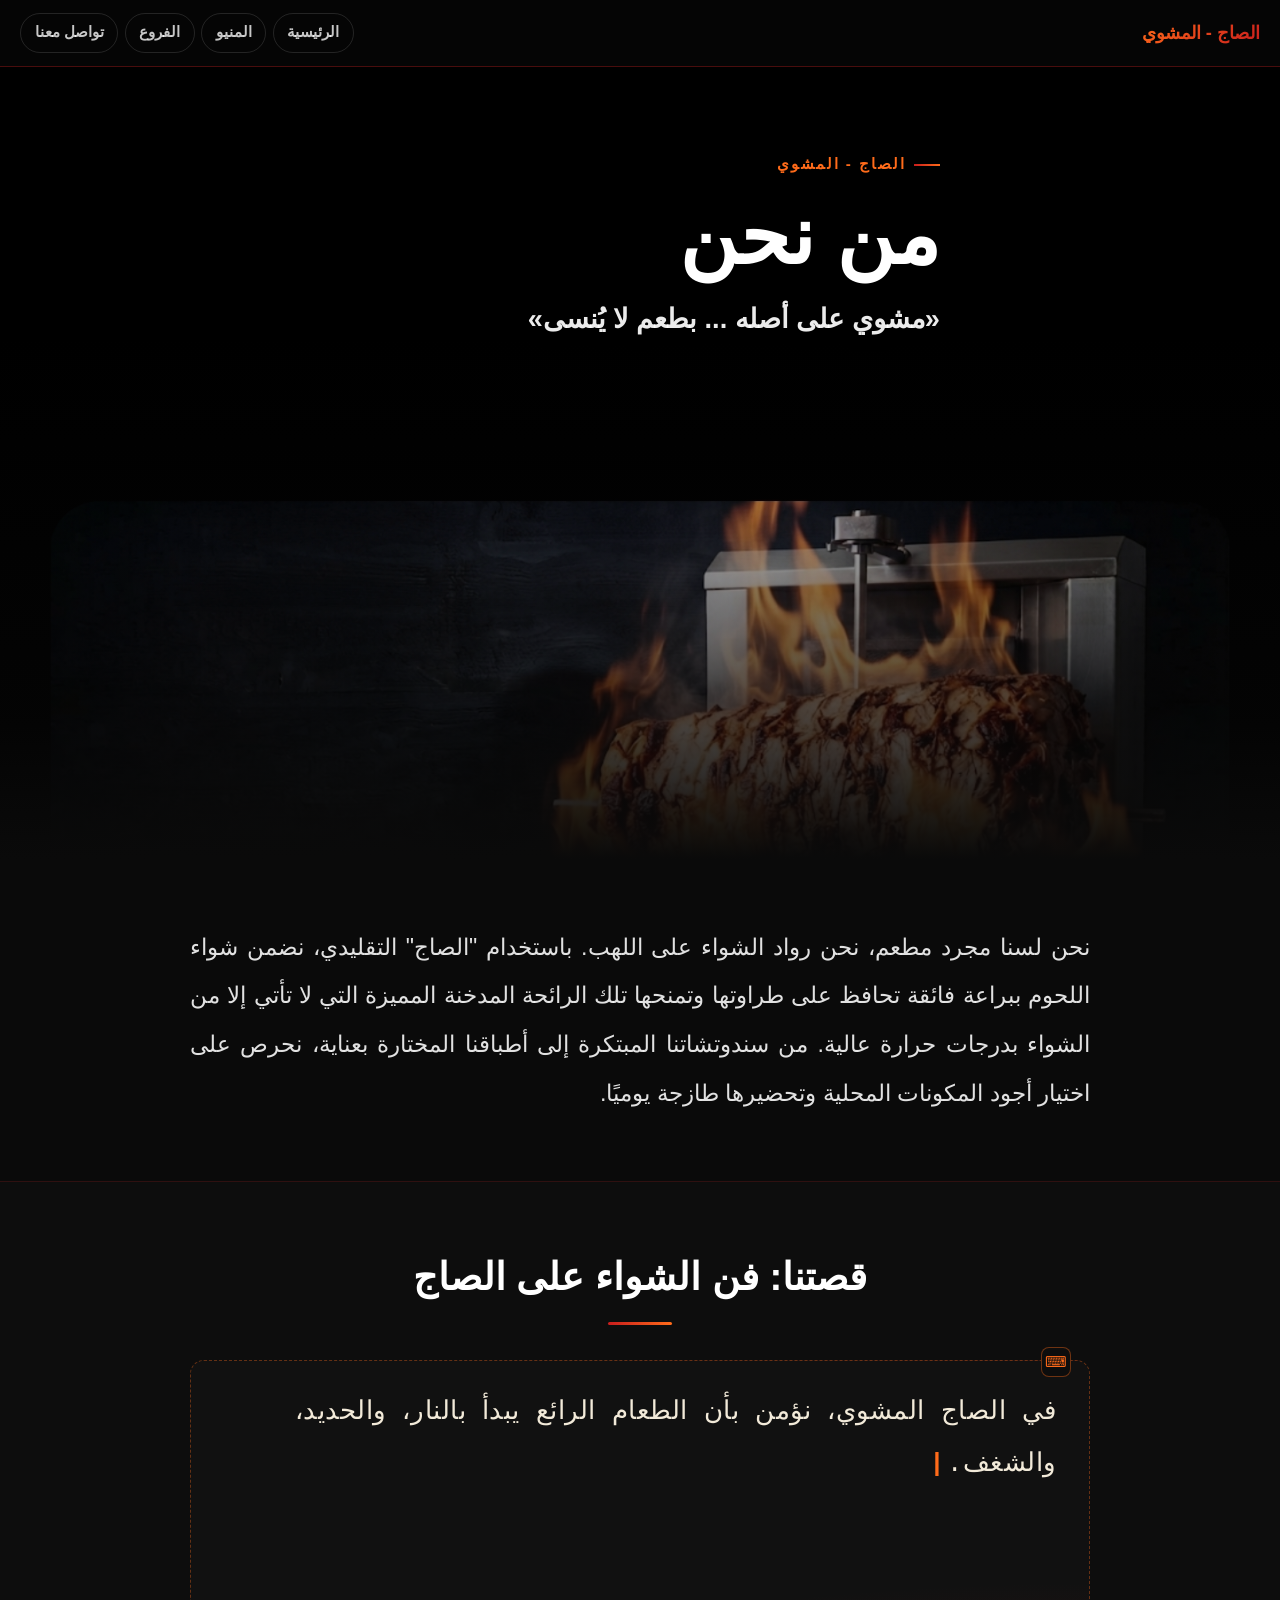
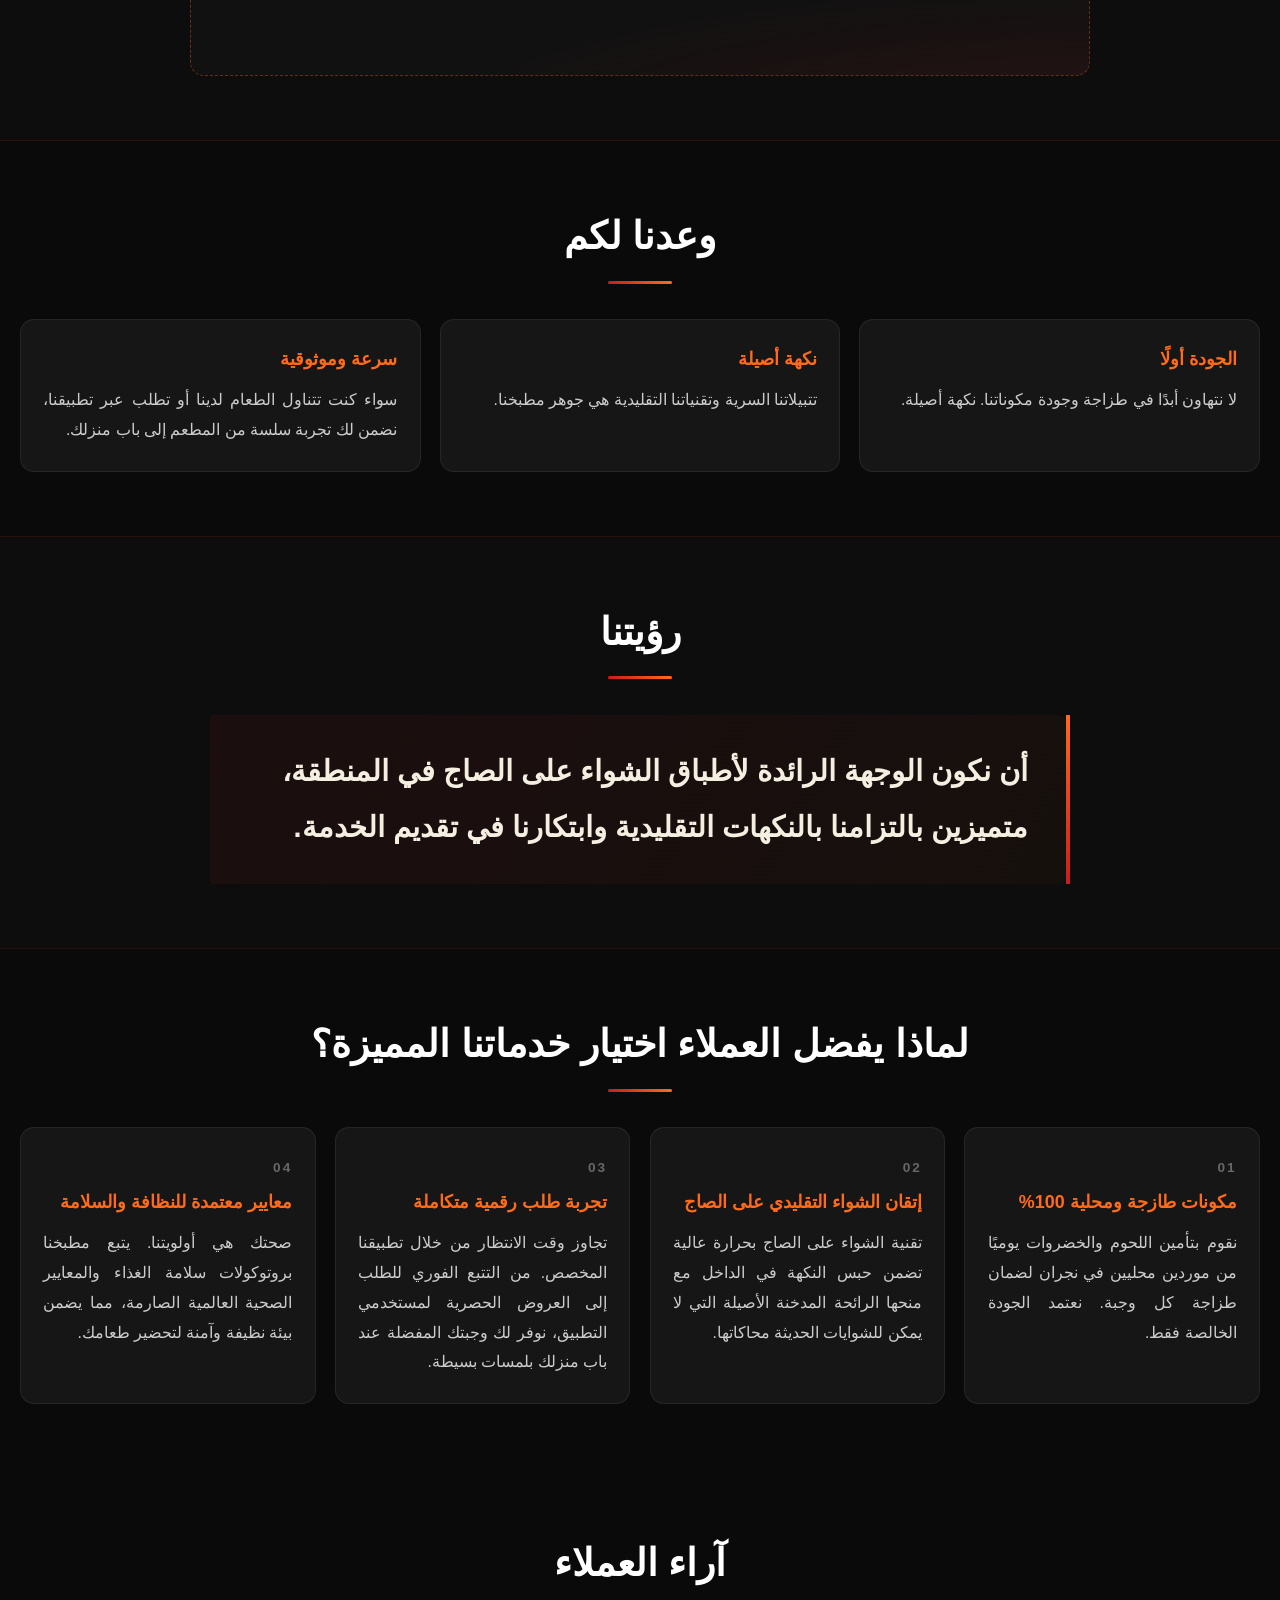
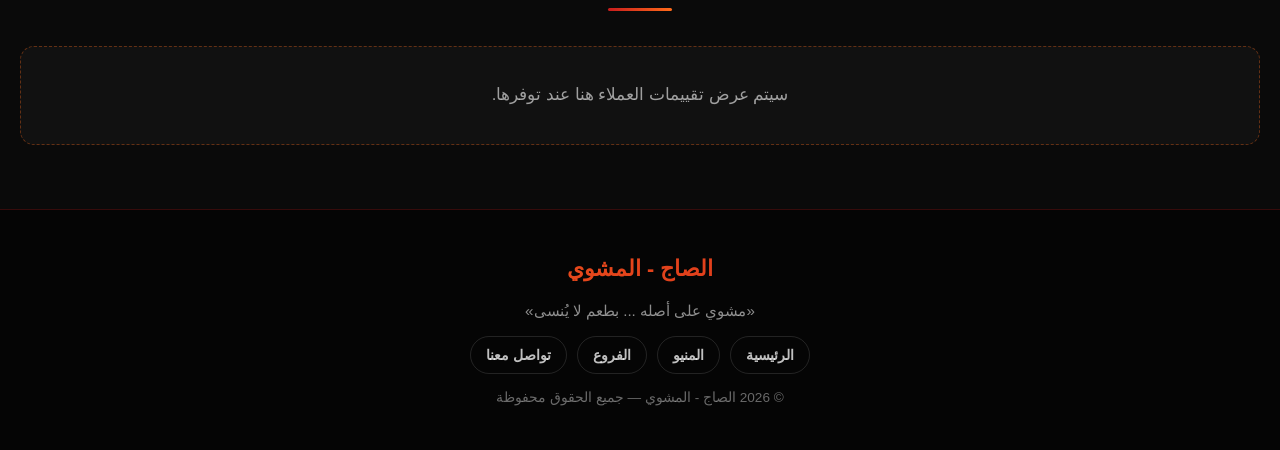
<file: about.html>
<!DOCTYPE html>
<html lang="ar" dir="rtl">
<head>
    <meta charset="UTF-8">
    <meta name="viewport" content="width=device-width, initial-scale=1.0">
    <title>من نحن | الصاج - المشوي</title>
    <meta name="description" content="قصة الصاج - المشوي: فن الشواء على الصاج في نجران">
    <link rel="stylesheet" href="css/style.css">
    <link rel="stylesheet" href="css/about.css">
</head>
<body class="about-page">

    <!-- ===== هيدر مبسط ===== -->
    <header class="about-topbar">
        <div class="container about-topbar-inner">
            <a class="about-brand" href="index.html#hero">الصاج - المشوي</a>
            <nav class="about-nav" aria-label="تنقل الصفحة">
                <a href="index.html#hero">الرئيسية</a>
                <a href="index.html#menu">المنيو</a>
                <a href="index.html#branches">الفروع</a>
                <a href="index.html#contact">تواصل معنا</a>
            </nav>
        </div>
    </header>

    <!-- ===== القسم الرئيسي: صورة السيخ والنار ===== -->
    <section class="about-hero" aria-label="من نحن">
        <div class="about-hero-scrim"></div>
        <div class="container about-hero-content">
            <p class="about-kicker">الصاج - المشوي</p>
            <h1 class="about-title">من نحن</h1>
            <p class="about-tagline">«مشوي على أصله ... بطعم لا يُنسى»</p>
        </div>
    </section>

    <!-- ===== المقدمة ===== -->
    <section class="about-section" id="intro">
        <div class="container">
            <p class="about-lede">نحن لسنا مجرد مطعم، نحن رواد الشواء على اللهب. باستخدام "الصاج" التقليدي، نضمن شواء اللحوم ببراعة فائقة تحافظ على طراوتها وتمنحها تلك الرائحة المدخنة المميزة التي لا تأتي إلا من الشواء بدرجات حرارة عالية. من سندوتشاتنا المبتكرة إلى أطباقنا المختارة بعناية، نحرص على اختيار أجود المكونات المحلية وتحضيرها طازجة يوميًا.</p>
        </div>
    </section>

    <!-- ===== القصة بتأثير آلة الكتابة ===== -->
    <section class="about-section about-story" id="story">
        <div class="container">
            <h2 class="about-section-title">قصتنا: فن الشواء على الصاج</h2>
            <div class="type-machine" aria-hidden="true">
                <span class="type-ghost">في الصاج المشوي، نؤمن بأن الطعام الرائع يبدأ بالنار، والحديد، والشغف. تأسست قصتنا في قلب نجران بمهمة بسيطة: تقديم المذاق الأصيل للشواء التقليدي على الصاج بلمسة عصرية. نحن متخصصون في مزيج التراث مع النكهة الغنية، لنضمن أن كل لقمة تحكي قصة من الجودة والإتقان.</span>
                <span class="type-visible"><span class="type-text" id="typeText"></span><span class="type-caret" id="typeCaret">|</span></span>
            </div>
            <p class="sr-only">في الصاج المشوي، نؤمن بأن الطعام الرائع يبدأ بالنار، والحديد، والشغف. تأسست قصتنا في قلب نجران بمهمة بسيطة: تقديم المذاق الأصيل للشواء التقليدي على الصاج بلمسة عصرية. نحن متخصصون في مزيج التراث مع النكهة الغنية، لنضمن أن كل لقمة تحكي قصة من الجودة والإتقان.</p>
        </div>
    </section>

    <!-- ===== وعدنا لكم ===== -->
    <section class="about-section" id="promise">
        <div class="container">
            <h2 class="about-section-title">وعدنا لكم</h2>
            <div class="promise-grid">
                <article class="promise-card">
                    <h3>الجودة أولًا</h3>
                    <p>لا نتهاون أبدًا في طزاجة وجودة مكوناتنا. نكهة أصيلة.</p>
                </article>
                <article class="promise-card">
                    <h3>نكهة أصيلة</h3>
                    <p>تتبيلاتنا السرية وتقنياتنا التقليدية هي جوهر مطبخنا.</p>
                </article>
                <article class="promise-card">
                    <h3>سرعة وموثوقية</h3>
                    <p>سواء كنت تتناول الطعام لدينا أو تطلب عبر تطبيقنا، نضمن لك تجربة سلسة من المطعم إلى باب منزلك.</p>
                </article>
            </div>
        </div>
    </section>

    <!-- ===== رؤيتنا ===== -->
    <section class="about-section about-vision" id="vision">
        <div class="container">
            <h2 class="about-section-title">رؤيتنا</h2>
            <blockquote class="about-quote">أن نكون الوجهة الرائدة لأطباق الشواء على الصاج في المنطقة، متميزين بالتزامنا بالنكهات التقليدية وابتكارنا في تقديم الخدمة.</blockquote>
        </div>
    </section>

    <!-- ===== لماذا يفضل العملاء ===== -->
    <section class="about-section" id="why">
        <div class="container">
            <h2 class="about-section-title">لماذا يفضل العملاء اختيار خدماتنا المميزة؟</h2>
            <div class="why-grid">
                <article class="why-card">
                    <span class="why-num">01</span>
                    <h3>مكونات طازجة ومحلية 100%</h3>
                    <p>نقوم بتأمين اللحوم والخضروات يوميًا من موردين محليين في نجران لضمان طزاجة كل وجبة. نعتمد الجودة الخالصة فقط.</p>
                </article>
                <article class="why-card">
                    <span class="why-num">02</span>
                    <h3>إتقان الشواء التقليدي على الصاج</h3>
                    <p>تقنية الشواء على الصاج بحرارة عالية تضمن حبس النكهة في الداخل مع منحها الرائحة المدخنة الأصيلة التي لا يمكن للشوايات الحديثة محاكاتها.</p>
                </article>
                <article class="why-card">
                    <span class="why-num">03</span>
                    <h3>تجربة طلب رقمية متكاملة</h3>
                    <p>تجاوز وقت الانتظار من خلال تطبيقنا المخصص. من التتبع الفوري للطلب إلى العروض الحصرية لمستخدمي التطبيق، نوفر لك وجبتك المفضلة عند باب منزلك بلمسات بسيطة.</p>
                </article>
                <article class="why-card">
                    <span class="why-num">04</span>
                    <h3>معايير معتمدة للنظافة والسلامة</h3>
                    <p>صحتك هي أولويتنا. يتبع مطبخنا بروتوكولات سلامة الغذاء والمعايير الصحية العالمية الصارمة، مما يضمن بيئة نظيفة وآمنة لتحضير طعامك.</p>
                </article>
            </div>
        </div>
    </section>

    <!-- ===== آراء العملاء (حالة فارغة أنيقة — لا تقييمات قبل الاعتماد) ===== -->
    <section class="about-section about-reviews" id="reviews">
        <div class="container">
            <h2 class="about-section-title">آراء العملاء</h2>
            <p class="reviews-empty">سيتم عرض تقييمات العملاء هنا عند توفرها.</p>
        </div>
    </section>

    <!-- ===== الفوتر ===== -->
    <footer class="about-footer">
        <div class="container about-footer-inner">
            <p class="about-footer-brand">الصاج - المشوي</p>
            <p class="about-footer-tagline">«مشوي على أصله ... بطعم لا يُنسى»</p>
            <nav class="about-footer-links" aria-label="روابط العودة">
                <a href="index.html#hero">الرئيسية</a>
                <a href="index.html#menu">المنيو</a>
                <a href="index.html#branches">الفروع</a>
                <a href="index.html#contact">تواصل معنا</a>
            </nav>
            <p class="about-copy">© <span id="aboutYear"></span> الصاج - المشوي — جميع الحقوق محفوظة</p>
        </div>
    </footer>

    <script src="js/about.js"></script>
</body>
</html>
</file>
<file: css/style.css>
/* ===================================
   الصاج - المشوي
   Main Stylesheet
   =================================== */

/* ===== Reset ===== */
*, *::before, *::after { margin: 0; padding: 0; box-sizing: border-box; }
html { scroll-behavior: smooth; }
body {
    font-family: 'Segoe UI', Tahoma, 'Cairo', Arial, sans-serif;
    direction: rtl;
    background: #0a0a0a;
    color: #fff;
    line-height: 1.6;
    overflow-x: hidden;
    -webkit-font-smoothing: antialiased;
}
img { max-width: 100%; display: block; }
a { color: inherit; text-decoration: none; }
button { font-family: inherit; cursor: pointer; border: none; background: none; color: inherit; }

.container {
    width: 100%;
    max-width: 1280px;
    margin: 0 auto;
    padding: 0 1.25rem;
}

/* ===== Section Header ===== */
.section-header {
    text-align: center;
    margin-bottom: 3rem;
}
.section-title {
    font-size: clamp(1.8rem, 5vw, 3rem);
    font-weight: 800;
    color: #fff;
    margin-bottom: 0.5rem;
    letter-spacing: 0.5px;
}
.section-title::after {
    content: '';
    display: block;
    width: 60px;
    height: 3px;
    background: linear-gradient(90deg, #c81d1d, #ff6b1a);
    margin: 1rem auto 0;
    border-radius: 3px;
}
.section-subtitle {
    font-size: clamp(1rem, 2.5vw, 1.2rem);
    color: rgba(255, 255, 255, 0.7);
    margin-top: 0.75rem;
}

/* ===================================
   1. HERO (موجود مسبقاً - لم يتغير)
   =================================== */
.hero {
    position: relative;
    width: 100%;
    min-height: 100vh;
    min-height: 100dvh;
    overflow: hidden;
    display: flex;
    align-items: center;
    justify-content: center;
    background: #000;
}
.hero-video-wrapper { position: absolute; inset: 0; z-index: 1; overflow: hidden; }
.hero-video {
    position: absolute; top: 50%; left: 50%;
    transform: translate(-50%, -50%);
    min-width: 100%; min-height: 100%;
    width: auto; height: auto;
    object-fit: cover;
}
.hero-overlay {
    position: absolute; inset: 0;
    background: linear-gradient(180deg, rgba(0,0,0,0.15) 0%, rgba(0,0,0,0.05) 40%, rgba(0,0,0,0.1) 60%, rgba(0,0,0,0.55) 100%);
    z-index: 2;
}
.hero-content {
    position: relative; z-index: 3;
    display: flex; flex-direction: column; align-items: center; justify-content: center;
    text-align: center; padding: 2rem 1.5rem;
    width: 100%; gap: 1.5rem;
}
.hero-logo {
    position: relative;
    width: clamp(110px, 28vw, 180px);
    height: clamp(110px, 28vw, 180px);
    display: flex; align-items: center; justify-content: center;
    animation: logoEntrance 1.4s cubic-bezier(0.22, 1, 0.36, 1) 0.2s both;
}
.logo-img {
    width: 100%; height: 100%; object-fit: contain;
    filter: drop-shadow(0 4px 20px rgba(0,0,0,0.6));
    display: none;
}
.logo-placeholder {
    display: flex; align-items: center; justify-content: center;
    width: 100%; height: 100%;
    border: 2px solid rgba(255,255,255,0.25);
    border-radius: 50%;
    background: rgba(0,0,0,0.3);
    backdrop-filter: blur(4px);
}
.logo-placeholder span { font-size: clamp(1.1rem, 4vw, 1.6rem); font-weight: 700; letter-spacing: 2px; }
@keyframes logoEntrance {
    0% { opacity: 0; transform: scale(0.85); }
    60% { opacity: 1; transform: scale(1.04); }
    100% { opacity: 1; transform: scale(1); }
}
.hero-text { display: flex; flex-direction: column; gap: 0.4rem; animation: textEntrance 1.2s cubic-bezier(0.22,1,0.36,1) 0.6s both; }
.hero-title {
    font-size: clamp(2rem, 9vw, 4.5rem); font-weight: 800;
    line-height: 1.2; letter-spacing: 1px;
    text-shadow: 0 2px 10px rgba(0,0,0,0.8), 0 0 30px rgba(230,57,30,0.25);
}
.hero-subtitle {
    font-size: clamp(1.1rem, 4vw, 2rem); font-weight: 400;
    color: rgba(255,255,255,0.92);
    text-shadow: 0 2px 8px rgba(0,0,0,0.8);
}
@keyframes textEntrance { 0% { opacity: 0; transform: translateY(20px); } 100% { opacity: 1; transform: translateY(0); } }
.hero-cta {
    display: inline-flex; align-items: center; justify-content: center;
    padding: 1rem 2.5rem; margin-top: 0.8rem;
    background: linear-gradient(135deg, #c81d1d 0%, #ff6b1a 100%);
    color: #fff; font-size: clamp(1rem, 3.5vw, 1.2rem);
    font-weight: 700; letter-spacing: 1px;
    border-radius: 50px; border: 2px solid rgba(255,255,255,0.15);
    box-shadow: 0 8px 24px rgba(200,29,29,0.45), 0 0 40px rgba(255,107,26,0.2);
    transition: all 0.3s ease;
    animation: ctaEntrance 1s cubic-bezier(0.22,1,0.36,1) 1s both;
    min-height: 54px; min-width: 200px;
    touch-action: manipulation;
}
.hero-cta:hover, .hero-cta:focus-visible {
    transform: translateY(-3px);
    box-shadow: 0 12px 32px rgba(200,29,29,0.6), 0 0 60px rgba(255,107,26,0.35);
    outline: none;
}
@keyframes ctaEntrance { 0% { opacity: 0; transform: translateY(20px); } 100% { opacity: 1; transform: translateY(0); } }

/* Hero على الكمبيوتر */
@media (min-width: 769px) {
    .hero-video {
        height: 100vh; width: auto; max-width: none;
        aspect-ratio: 9/16; object-fit: contain;
        min-width: auto; min-height: 100vh;
    }
    .hero::before, .hero::after {
        content: ''; position: absolute; top: 0;
        width: 50%; height: 100%; z-index: 0;
    }
    .hero::before { right: 0; background: linear-gradient(to left, #000 0%, rgba(10,0,0,0.9) 40%, transparent 100%); }
    .hero::after { left: 0; background: linear-gradient(to right, #000 0%, rgba(10,0,0,0.9) 40%, transparent 100%); }
    .hero-content { padding: 3rem 2rem; max-width: 600px; }
    .hero-logo { width: 180px; height: 180px; }
}
@media (min-width: 1200px) and (min-aspect-ratio: 16/9) {
    .hero-content { max-width: 700px; }
    .hero-title { font-size: clamp(3rem, 5vw, 5rem); }
    .hero-logo { width: 200px; height: 200px; }
}

/* ===================================
   2. الصورة الثابتة الكبيرة
   =================================== */
.hero-image-section {
    position: relative;
    width: 100%;
    height: 70vh;
    min-height: 400px;
    overflow: hidden;
}
.hero-static-image {
    width: 100%;
    height: 100%;
    background-color: #1a1a1a;
    background-size: cover;
    background-position: center;
    background-repeat: no-repeat;
    position: relative;
    display: flex;
    align-items: flex-end;
    justify-content: center;
}
.static-image-overlay {
    position: absolute; inset: 0;
    background: linear-gradient(180deg, rgba(0,0,0,0.1) 0%, rgba(0,0,0,0.7) 100%);
}
.static-image-caption {
    position: relative;
    z-index: 2;
    padding: 2rem;
    margin-bottom: 2rem;
}
.static-image-caption span {
    display: inline-block;
    padding: 0.75rem 2rem;
    background: rgba(200, 29, 29, 0.9);
    color: #fff;
    font-size: clamp(1rem, 3vw, 1.4rem);
    font-weight: 700;
    letter-spacing: 2px;
    border: 1px solid rgba(255,107,26,0.4);
}

/* ===================================
   3. أبرز الأطباق
   =================================== */
.featured { padding: 5rem 0; background: #0a0a0a; }
.featured-grid {
    display: grid;
    grid-template-columns: repeat(auto-fill, minmax(260px, 1fr));
    gap: 1.5rem;
}
.dish-card {
    background: #161616;
    border-radius: 16px;
    overflow: hidden;
    border: 1px solid rgba(255,255,255,0.06);
    transition: transform 0.3s ease, box-shadow 0.3s ease;
}
.dish-card:hover {
    transform: translateY(-4px);
    box-shadow: 0 12px 30px rgba(200,29,29,0.15);
}
.dish-image {
    width: 100%;
    aspect-ratio: 4/3;
    background-color: #222;
    background-size: cover;
    background-position: center;
    position: relative;
}
.dish-badge {
    position: absolute;
    top: 12px;
    right: 12px;
    padding: 0.35rem 0.8rem;
    background: linear-gradient(135deg, #c81d1d, #ff6b1a);
    color: #fff;
    font-size: 0.8rem;
    font-weight: 700;
    border-radius: 20px;
}
.dish-info { padding: 1.25rem; }
.dish-name { font-size: 1.2rem; font-weight: 700; margin-bottom: 0.5rem; }
.dish-price {
    color: #ff6b1a;
    font-size: 1.1rem;
    font-weight: 700;
    margin-bottom: 1rem;
    direction: ltr;
    text-align: right;
}
.dish-add-btn {
    width: 100%;
    padding: 0.75rem;
    background: transparent;
    color: #fff;
    border: 2px solid rgba(200,29,29,0.5);
    border-radius: 10px;
    font-weight: 600;
    font-size: 0.95rem;
    display: flex;
    align-items: center;
    justify-content: center;
    gap: 0.5rem;
    transition: all 0.2s ease;
}
.dish-add-btn:hover {
    background: linear-gradient(135deg, #c81d1d, #ff6b1a);
    border-color: transparent;
}
.btn-icon { font-size: 1.3rem; line-height: 1; }

/* ===================================
   4. المنيو التفاعلي
   =================================== */
.menu { padding: 5rem 0; background: #0f0f0f; }
.menu-categories {
    display: flex;
    gap: 0.75rem;
    overflow-x: auto;
    padding: 0.5rem 0 1.5rem;
    margin-bottom: 2rem;
    -webkit-overflow-scrolling: touch;
    scrollbar-width: none;
}
.menu-categories::-webkit-scrollbar { display: none; }
.category-btn {
    padding: 0.65rem 1.5rem;
    background: #1c1c1c;
    color: rgba(255,255,255,0.7);
    border: 1px solid rgba(255,255,255,0.08);
    border-radius: 30px;
    font-size: 0.95rem;
    font-weight: 600;
    white-space: nowrap;
    transition: all 0.2s ease;
}
.category-btn:hover { color: #fff; background: #252525; }
.category-btn.active {
    background: linear-gradient(135deg, #c81d1d, #ff6b1a);
    color: #fff;
    border-color: transparent;
}

.menu-grid {
    display: grid;
    grid-template-columns: repeat(auto-fill, minmax(280px, 1fr));
    gap: 1.5rem;
}
.menu-item {
    background: #161616;
    border-radius: 14px;
    overflow: hidden;
    border: 1px solid rgba(255,255,255,0.06);
    display: flex;
    flex-direction: column;
    transition: all 0.3s ease;
}
.menu-item:hover { border-color: rgba(200,29,29,0.3); }
.menu-item-image {
    width: 100%;
    aspect-ratio: 16/10;
    background-color: #222;
    background-size: cover;
    background-position: center;
    cursor: pointer;
}
.menu-item-body { padding: 1.25rem; display: flex; flex-direction: column; flex: 1; }
.menu-item-name { font-size: 1.15rem; font-weight: 700; margin-bottom: 0.5rem; }
.menu-item-desc {
    font-size: 0.9rem;
    color: rgba(255,255,255,0.6);
    line-height: 1.5;
    margin-bottom: 1rem;
    flex: 1;
}
.menu-item-footer {
    display: flex;
    justify-content: space-between;
    align-items: center;
    padding-top: 0.75rem;
    border-top: 1px solid rgba(255,255,255,0.06);
}
.menu-item-price { color: #ff6b1a; font-weight: 700; font-size: 1.05rem; direction: ltr; }
.menu-item-add {
    padding: 0.5rem 1rem;
    background: linear-gradient(135deg, #c81d1d, #ff6b1a);
    color: #fff;
    font-weight: 600;
    font-size: 0.9rem;
    border-radius: 8px;
    transition: transform 0.2s ease;
}
.menu-item-add:hover { transform: scale(1.05); }

/* ===================================
   5. السلة (FAB + Drawer)
   =================================== */
.cart-fab {
    position: fixed;
    bottom: 24px;
    left: 24px;
    width: 64px;
    height: 64px;
    border-radius: 50%;
    background: linear-gradient(135deg, #c81d1d, #ff6b1a);
    color: #fff;
    display: flex;
    align-items: center;
    justify-content: center;
    box-shadow: 0 8px 24px rgba(200,29,29,0.5);
    z-index: 90;
    transition: transform 0.3s ease;
}
.cart-fab:hover { transform: scale(1.08); }
.cart-fab-icon { font-size: 1.6rem; }
.cart-fab-count {
    position: absolute;
    top: -4px;
    right: -4px;
    background: #000;
    color: #fff;
    font-size: 0.75rem;
    font-weight: 700;
    min-width: 24px;
    height: 24px;
    border-radius: 50%;
    display: flex;
    align-items: center;
    justify-content: center;
    border: 2px solid #c81d1d;
}

.cart-drawer {
    position: fixed;
    inset: 0;
    z-index: 100;
    pointer-events: none;
}
.cart-drawer[aria-hidden="false"] { pointer-events: auto; }
.cart-backdrop {
    position: absolute;
    inset: 0;
    background: rgba(0,0,0,0.7);
    opacity: 0;
    transition: opacity 0.3s ease;
}
.cart-drawer[aria-hidden="false"] .cart-backdrop { opacity: 1; }
.cart-panel {
    position: absolute;
    top: 0;
    left: 0;
    width: 100%;
    max-width: 420px;
    height: 100%;
    background: #111;
    border-right: 1px solid rgba(255,255,255,0.08);
    display: flex;
    flex-direction: column;
    transform: translateX(-100%);
    transition: transform 0.35s cubic-bezier(0.22, 1, 0.36, 1);
}
.cart-drawer[aria-hidden="false"] .cart-panel { transform: translateX(0); }
.cart-header {
    padding: 1.25rem 1.5rem;
    border-bottom: 1px solid rgba(255,255,255,0.08);
    display: flex;
    justify-content: space-between;
    align-items: center;
}
.cart-header h2 { font-size: 1.4rem; font-weight: 700; }
.cart-close {
    width: 36px; height: 36px;
    border-radius: 50%;
    background: rgba(255,255,255,0.08);
    font-size: 1.5rem;
    display: flex; align-items: center; justify-content: center;
    transition: background 0.2s ease;
}
.cart-close:hover { background: rgba(200,29,29,0.3); }
.cart-body {
    flex: 1;
    overflow-y: auto;
    padding: 1.25rem 1.5rem;
}
.cart-empty { text-align: center; padding: 3rem 1rem; color: rgba(255,255,255,0.6); }
.cart-empty-hint { font-size: 0.9rem; margin-top: 0.5rem; color: rgba(255,255,255,0.4); }
.cart-footer {
    padding: 1.25rem 1.5rem;
    border-top: 1px solid rgba(255,255,255,0.08);
    background: #0c0c0c;
}
.cart-branch { margin-bottom: 1rem; }
.cart-branch label { display: block; margin-bottom: 0.5rem; font-size: 0.9rem; color: rgba(255,255,255,0.8); }
.cart-select {
    width: 100%;
    padding: 0.75rem;
    background: #1c1c1c;
    color: #fff;
    border: 1px solid rgba(255,255,255,0.1);
    border-radius: 8px;
    font-size: 0.95rem;
    font-family: inherit;
}
.cart-total {
    display: flex;
    justify-content: space-between;
    align-items: center;
    font-size: 1.2rem;
    font-weight: 700;
    margin-bottom: 1rem;
}
.cart-total-amount { color: #ff6b1a; }
.cart-checkout {
    width: 100%;
    padding: 1rem;
    background: #25D366;
    color: #fff;
    font-weight: 700;
    font-size: 1rem;
    border-radius: 10px;
    transition: all 0.2s ease;
}
.cart-checkout:hover { background: #1ea952; }
.cart-checkout:disabled { opacity: 0.5; cursor: not-allowed; }

/* ===================================
   6. الخدمات
   =================================== */
.services { padding: 5rem 0; background: #0a0a0a; }
.services-grid {
    display: grid;
    grid-template-columns: repeat(auto-fill, minmax(240px, 1fr));
    gap: 1.25rem;
}
.service-card {
    position: relative;
    aspect-ratio: 1/1.1;
    border-radius: 14px;
    overflow: hidden;
    background: #161616;
}
.service-image {
    width: 100%; height: 100%;
    background-color: #222;
    background-size: cover;
    background-position: center;
    transition: transform 0.5s ease;
}
.service-card:hover .service-image { transform: scale(1.08); }
.service-card::before {
    content: '';
    position: absolute; inset: 0;
    background: linear-gradient(180deg, transparent 40%, rgba(0,0,0,0.9) 100%);
    z-index: 1;
}
.service-name {
    position: absolute;
    bottom: 0;
    left: 0;
    right: 0;
    padding: 1.25rem;
    z-index: 2;
    font-size: 1.1rem;
    font-weight: 700;
    text-align: center;
}

/* ===================================
   7. الفروع
   =================================== */
.branches { padding: 5rem 0; background: #0f0f0f; }
.branches-grid {
    display: grid;
    grid-template-columns: repeat(auto-fill, minmax(300px, 1fr));
    gap: 1.5rem;
}
.branch-card {
    background: #161616;
    padding: 2rem 1.5rem;
    border-radius: 14px;
    border: 1px solid rgba(255,255,255,0.06);
    text-align: center;
    transition: all 0.3s ease;
}
.branch-card.branch-main {
    border-color: rgba(200,29,29,0.3);
    background: linear-gradient(180deg, #161616 0%, #1a0a0a 100%);
}
.branch-card.branch-pending {
    opacity: 0.5;
}
.branch-card:hover { transform: translateY(-4px); }
.branch-name { font-size: 1.2rem; font-weight: 700; margin-bottom: 0.75rem; color: #ff6b1a; }
.branch-address {
    color: rgba(255,255,255,0.7);
    font-size: 0.95rem;
    line-height: 1.6;
    margin-bottom: 1.25rem;
}
.branch-actions {
    display: flex;
    gap: 0.5rem;
    justify-content: center;
}
.branch-btn {
    flex: 1;
    padding: 0.75rem 1rem;
    border-radius: 10px;
    font-weight: 600;
    font-size: 0.9rem;
    display: inline-flex;
    align-items: center;
    justify-content: center;
    gap: 0.4rem;
    transition: all 0.2s ease;
}
.branch-call {
    background: rgba(200,29,29,0.15);
    color: #fff;
    border: 1px solid rgba(200,29,29,0.4);
}
.branch-call:hover { background: rgba(200,29,29,0.3); }
.branch-whatsapp {
    background: rgba(37,211,102,0.15);
    color: #fff;
    border: 1px solid rgba(37,211,102,0.4);
}
.branch-whatsapp:hover { background: rgba(37,211,102,0.3); }
.branch-btn:disabled {
    opacity: 0.5;
    cursor: not-allowed;
    background: #1c1c1c;
    border: 1px solid rgba(255,255,255,0.08);
    color: rgba(255,255,255,0.5);
}

/* ===================================
   8. تواصل معنا
   =================================== */
.contact { padding: 5rem 0; background: #0a0a0a; }
.contact-grid {
    display: grid;
    grid-template-columns: repeat(auto-fit, minmax(220px, 1fr));
    gap: 1.5rem;
    margin-bottom: 3rem;
}
.contact-item {
    background: #161616;
    padding: 2rem 1.5rem;
    border-radius: 14px;
    text-align: center;
    border: 1px solid rgba(255,255,255,0.06);
    transition: all 0.3s ease;
}
.contact-item:hover { border-color: rgba(200,29,29,0.3); transform: translateY(-4px); }
.contact-icon { font-size: 2rem; display: block; margin-bottom: 0.75rem; }
.contact-item h3 { font-size: 1.1rem; font-weight: 700; margin-bottom: 0.75rem; color: #ff6b1a; }
.contact-item a {
    color: #fff;
    transition: color 0.2s ease;
    word-break: break-word;
}
.contact-item a:hover { color: #ff6b1a; }
.contact-item p { color: rgba(255,255,255,0.85); line-height: 1.6; font-size: 0.95rem; }

.social-links {
    display: flex;
    gap: 1rem;
    justify-content: center;
    flex-wrap: wrap;
}
.social-link {
    padding: 0.75rem 1.5rem;
    background: #161616;
    border: 1px solid rgba(255,255,255,0.08);
    border-radius: 30px;
    font-weight: 600;
    font-size: 0.9rem;
    color: rgba(255,255,255,0.8);
    transition: all 0.2s ease;
}
.social-link:hover {
    background: linear-gradient(135deg, #c81d1d, #ff6b1a);
    color: #fff;
    border-color: transparent;
}

/* ===================================
   9. Footer
   =================================== */
.site-footer {
    background: #050505;
    padding: 4rem 0 2rem;
    border-top: 1px solid rgba(255,255,255,0.06);
}
.footer-main {
    display: grid;
    grid-template-columns: repeat(auto-fit, minmax(250px, 1fr));
    gap: 2.5rem;
    margin-bottom: 2.5rem;
}
.footer-brand { }
.footer-logo-text {
    font-size: 1.5rem;
    font-weight: 800;
    margin-bottom: 0.5rem;
    background: linear-gradient(135deg, #ff6b1a, #c81d1d);
    -webkit-background-clip: text;
    background-clip: text;
    -webkit-text-fill-color: transparent;
}
.footer-tagline { color: rgba(255,255,255,0.6); font-size: 0.95rem; }
.footer-nav h4, .footer-contact h4 {
    font-size: 1.05rem;
    font-weight: 700;
    margin-bottom: 1rem;
    color: #ff6b1a;
}
.footer-nav ul { list-style: none; display: flex; flex-direction: column; gap: 0.6rem; }
.footer-nav a {
    color: rgba(255,255,255,0.7);
    font-size: 0.95rem;
    transition: color 0.2s ease;
}
.footer-nav a:hover { color: #ff6b1a; }
.footer-contact p {
    color: rgba(255,255,255,0.7);
    font-size: 0.9rem;
    line-height: 1.8;
}
.footer-contact a { transition: color 0.2s ease; }
.footer-contact a:hover { color: #ff6b1a; }

.footer-divider {
    height: 1px;
    background: linear-gradient(90deg, transparent, rgba(200,29,29,0.4), transparent);
    margin: 2rem 0;
}

.footer-bottom {
    display: flex;
    flex-direction: column;
    gap: 1.5rem;
    align-items: center;
    text-align: center;
}
.footer-copyright { color: rgba(255,255,255,0.5); font-size: 0.9rem; }

/* بيانات المصمم — منفصلة بصرياً تماماً */
.footer-designer {
    display: flex;
    gap: 1rem;
    align-items: center;
    padding: 1.25rem 1.5rem;
    background: rgba(255,255,255,0.03);
    border: 1px dashed rgba(255,255,255,0.1);
    border-radius: 14px;
    margin-top: 1rem;
}
.designer-logo {
    flex-shrink: 0;
}
.designer-badge {
    width: 56px;
    height: 56px;
    border-radius: 50%;
    background: linear-gradient(135deg, #c81d1d, #ff6b1a);
    color: #fff;
    font-weight: 800;
    font-size: 1.2rem;
    display: flex;
    align-items: center;
    justify-content: center;
    letter-spacing: 1px;
    box-shadow: 0 4px 12px rgba(200,29,29,0.4);
}
.designer-info { text-align: right; }
.designer-name { font-weight: 700; font-size: 1rem; margin-bottom: 0.2rem; }
.designer-role { color: rgba(255,255,255,0.6); font-size: 0.85rem; margin-bottom: 0.3rem; }
.designer-phone { font-size: 0.9rem; direction: ltr; }
.designer-phone a { color: #ff6b1a; font-weight: 600; }

/* ===== Responsive ===== */
@media (max-width: 768px) {
    .featured-grid, .menu-grid, .services-grid, .branches-grid, .contact-grid {
        grid-template-columns: 1fr;
    }
    .footer-main { grid-template-columns: 1fr; gap: 2rem; text-align: center; }
    .footer-nav ul { justify-content: center; flex-direction: row; flex-wrap: wrap; }
    .cart-fab { bottom: 16px; left: 16px; width: 58px; height: 58px; }
    .footer-designer { flex-direction: column; text-align: center; }
    .designer-info { text-align: center; }
}

@media (max-width: 480px) {
    .hero-image-section { height: 50vh; min-height: 300px; }
    .featured, .menu, .services, .branches, .contact { padding: 3.5rem 0; }
}

/* ===== Reduced motion ===== */
@media (prefers-reduced-motion: reduce) {
    *, *::before, *::after {
        animation-duration: 0.01ms !important;
        transition-duration: 0.01ms !important;
    }
    html { scroll-behavior: auto; }
}

/* ===================================
   10. Product Modal — هيكل فقط، بانتظار الربط
   (كل المحدِّدات محصورة في عناصر الـModal الجديدة)
   =================================== */
.product-modal {
    position: fixed;
    inset: 0;
    z-index: 110;
    display: none;
    align-items: center;
    justify-content: center;
    padding: 1.25rem;
}
.product-modal.is-open,
.product-modal[aria-hidden="false"] {
    display: flex;
}
.product-modal[aria-hidden="true"] {
    display: none;
}

.modal-backdrop {
    position: absolute;
    inset: 0;
    background: rgba(0, 0, 0, 0.75);
}

.modal-panel {
    position: relative;
    z-index: 1;
    width: min(440px, 100%);
    max-height: min(88dvh, 720px);
    overflow-y: auto;
    background: #161616;
    border: 1px solid rgba(255, 255, 255, 0.08);
    border-radius: 16px;
    box-shadow: 0 24px 60px rgba(0, 0, 0, 0.6), 0 0 40px rgba(200, 29, 29, 0.1);
    overscroll-behavior: contain;
}

.modal-close {
    position: absolute;
    top: 0.75rem;
    left: 0.75rem;
    z-index: 2;
    width: 40px;
    height: 40px;
    border-radius: 50%;
    background: rgba(0, 0, 0, 0.45);
    border: 1px solid rgba(255, 255, 255, 0.18);
    color: #fff;
    font-size: 1.5rem;
    line-height: 1;
    display: flex;
    align-items: center;
    justify-content: center;
    transition: background 0.2s ease;
}
.modal-close:hover,
.modal-close:focus-visible {
    background: rgba(200, 29, 29, 0.45);
    outline: none;
}

.modal-image {
    width: 100%;
    aspect-ratio: 16 / 10;
    background-color: #222;
    background-size: cover;
    background-position: center;
    background-repeat: no-repeat;
}

.modal-body {
    padding: 1.25rem 1.5rem 1.5rem;
}
.modal-name {
    font-size: 1.45rem;
    font-weight: 800;
    color: #fff;
    line-height: 1.35;
    margin-bottom: 0.5rem;
}
.modal-desc {
    font-size: 0.95rem;
    color: rgba(255, 255, 255, 0.65);
    line-height: 1.7;
    margin-bottom: 0.85rem;
}
.modal-price {
    color: #ff6b1a;
    font-size: 1.25rem;
    font-weight: 800;
    direction: ltr;
    text-align: right;
    margin-bottom: 1.1rem;
}

.modal-additions {
    margin-bottom: 1.1rem;
}
.modal-additions[hidden] {
    display: none;
}
.modal-additions-title {
    font-size: 1rem;
    font-weight: 700;
    color: #ff6b1a;
    margin-bottom: 0.6rem;
}
.modal-additions label {
    display: flex;
    align-items: center;
    justify-content: space-between;
    gap: 0.75rem;
    padding: 0.55rem 0.75rem;
    background: #1c1c1c;
    border: 1px solid rgba(255, 255, 255, 0.08);
    border-radius: 10px;
    margin-bottom: 0.5rem;
    font-size: 0.92rem;
    color: rgba(255, 255, 255, 0.85);
    cursor: pointer;
}
.modal-additions input[type="checkbox"] {
    accent-color: #c81d1d;
    width: 18px;
    height: 18px;
    flex: none;
}

.modal-quantity {
    display: flex;
    align-items: center;
    justify-content: space-between;
    padding: 0.35rem 0;
    margin-bottom: 1.1rem;
    border-top: 1px solid rgba(255, 255, 255, 0.06);
    border-bottom: 1px solid rgba(255, 255, 255, 0.06);
}
.modal-quantity-label {
    font-size: 1rem;
    font-weight: 700;
    color: #fff;
}
.qty-control {
    display: inline-flex;
    align-items: center;
    gap: 0.75rem;
    background: #1c1c1c;
    border: 1px solid rgba(255, 255, 255, 0.1);
    border-radius: 999px;
    padding: 0.35rem;
}
.qty-btn {
    width: 44px;
    height: 44px;
    border: 1px solid rgba(200, 29, 29, 0.5);
    border-radius: 50%;
    background: rgba(200, 29, 29, 0.18);
    color: #fff;
    font-size: 1.35rem;
    font-weight: 800;
    line-height: 1;
    display: inline-flex;
    align-items: center;
    justify-content: center;
    transition: background 0.2s ease, transform 0.15s ease;
    touch-action: manipulation;
}
.qty-btn:hover { background: rgba(200, 29, 29, 0.4); }
.qty-btn:active { transform: scale(0.95); }
.qty-value {
    min-width: 36px;
    text-align: center;
    font-size: 1.15rem;
    font-weight: 800;
    color: #fff;
}

.modal-add-btn {
    width: 100%;
    min-height: 54px;
    padding: 1rem;
    display: flex;
    align-items: center;
    justify-content: center;
    gap: 0.5rem;
    background: linear-gradient(135deg, #c81d1d, #ff6b1a);
    color: #fff;
    font-size: 1.05rem;
    font-weight: 700;
    border-radius: 12px;
    box-shadow: 0 8px 24px rgba(200, 29, 29, 0.35);
    transition: transform 0.2s ease, box-shadow 0.2s ease;
}
.modal-add-btn:hover,
.modal-add-btn:focus-visible {
    transform: translateY(-2px);
    box-shadow: 0 12px 28px rgba(200, 29, 29, 0.5);
    outline: none;
}

/* Modal على الموبايل: لوحة سفلية كاملة العرض */
@media (max-width: 768px) {
    .product-modal {
        padding: 0;
        align-items: flex-end;
    }
    .modal-panel {
        width: 100%;
        max-height: 92dvh;
        border-radius: 20px 20px 0 0;
    }
    .modal-close {
        top: 0.6rem;
        left: 0.6rem;
    }
}

/* ===================================
   11. Placeholder «الصورة قريبًا» — للمنيو و Product Modal
   بديل احترافي عن الصورة المكسورة عند image: null
   =================================== */
.menu-item-image,
.modal-image { position: relative; }

.menu-image-placeholder {
    position: absolute;
    inset: 0;
    display: flex;
    flex-direction: column;
    align-items: center;
    justify-content: center;
    gap: 5px;
    text-align: center;
    background:
        radial-gradient(120% 90% at 50% 120%, rgba(200, 29, 29, 0.16), transparent 55%),
        linear-gradient(145deg, #1c1c1c 0%, #241417 60%, #2a1610 100%);
    border: 1px dashed rgba(255, 107, 26, 0.35);
    border-radius: inherit;
    overflow: hidden;
}
.menu-image-placeholder::before {
    content: '';
    width: 44px;
    height: 44px;
    border-radius: 50%;
    border: 1px solid rgba(255, 107, 26, 0.5);
    background: radial-gradient(circle at 50% 68%, rgba(255, 107, 26, 0.35), rgba(200, 29, 29, 0.15) 55%, transparent 72%);
    box-shadow: 0 0 22px rgba(200, 29, 29, 0.28);
    margin-bottom: 8px;
}
.menu-image-placeholder > span {
    font-size: 0.95rem;
    font-weight: 800;
    letter-spacing: 0.5px;
    color: rgba(255, 255, 255, 0.88);
}
.menu-image-placeholder > em {
    font-style: normal;
    font-size: 0.74rem;
    color: rgba(255, 107, 26, 0.85);
}

/* ===================================
   12. «أبرز الأطباق» على الهاتف — بلا تغيير هوية
   الكمبيوتر يبقى 4 بالـauto-fill الحالي
   =================================== */
@media (max-width: 768px) {
    .featured-grid {
        grid-template-columns: repeat(2, minmax(0, 1fr));
        gap: 1rem;
    }
}
@media (max-width: 479px) {
    .featured-grid {
        grid-template-columns: 1fr;
    }
}

/* خدمة — بلايسهولر داخل إطار الصورة دون تغيير الهوية */
.services .service-image { position: relative; }


/* ===================================
   13. قسم التطبيق — هوية الشواء نفسها
   =================================== */
.app-promo {
    padding: 5.5rem 0;
    background:
        radial-gradient(80% 120% at 15% 0%, rgba(200, 29, 29, 0.16), transparent 55%),
        radial-gradient(60% 100% at 95% 100%, rgba(255, 107, 26, 0.10), transparent 55%),
        #0d0d0d;
    border-top: 1px solid rgba(255, 107, 26, 0.14);
    border-bottom: 1px solid rgba(255, 107, 26, 0.14);
}
.app-promo-inner {
    display: grid;
    gap: 2.2rem;
    align-items: center;
}
.app-promo-kicker {
    font-size: 0.92rem;
    font-weight: 800;
    letter-spacing: 2px;
    color: rgba(255, 255, 255, 0.55);
    margin-bottom: 0.5rem;
}
.app-promo-title {
    font-size: clamp(1.7rem, 5vw, 2.6rem);
    font-weight: 900;
    color: #fff;
    margin-bottom: 0.4rem;
}
.app-promo-title::after {
    content: '';
    display: block;
    width: 58px; height: 3px;
    margin-top: 0.8rem;
    border-radius: 3px;
    background: linear-gradient(90deg, #c81d1d, #ff6b1a);
}
.app-promo-desc {
    margin-top: 1rem;
    font-size: clamp(1.05rem, 3vw, 1.35rem);
    font-weight: 700;
    color: #ff6b1a;
    direction: ltr;
    text-align: right;
}

@media (min-width: 520px) {
    .app-promo-desc { direction: rtl; text-align: right; }
}

.app-promo-features {
    list-style: none;
    margin: 1.4rem 0 2rem;
    display: grid;
    grid-template-columns: repeat(auto-fit, minmax(200px, 1fr));
    gap: 0.6rem 1.4rem;
}
.app-promo-features li {
    position: relative;
    padding-right: 1.4rem;
    color: rgba(255, 255, 255, 0.85);
    font-size: 1rem;
    line-height: 1.9;
}
.app-promo-features li::before {
    content: '✓';
    position: absolute;
    right: 0;
    top: 0.15rem;
    color: #ff6b1a;
    font-weight: 900;
}
.app-promo-btn {
    display: inline-flex;
    align-items: center;
    justify-content: center;
    padding: 1.05rem 2.4rem;
    background: linear-gradient(135deg, #c81d1d, #ff6b1a);
    color: #fff;
    font-size: 1.08rem;
    font-weight: 800;
    border-radius: 999px;
    box-shadow: 0 10px 30px rgba(200, 29, 29, 0.4), 0 0 46px rgba(255, 107, 26, 0.18);
    transition: transform 0.25s ease, box-shadow 0.25s ease;
}
.app-promo-btn:hover,
.app-promo-btn:focus-visible {
    transform: translateY(-3px);
    box-shadow: 0 14px 34px rgba(200, 29, 29, 0.55), 0 0 60px rgba(255, 107, 26, 0.3);
    outline: none;
}

.app-promo-facts {
    display: grid;
    grid-template-columns: repeat(2, minmax(0, 1fr));
    gap: 0.9rem;
}
.app-fact {
    background: #171717;
    border: 1px solid rgba(255, 255, 255, 0.07);
    border-radius: 12px;
    padding: 1rem 1.1rem;
    text-align: center;
}
.app-fact span {
    display: block;
    font-size: 0.8rem;
    color: rgba(255, 255, 255, 0.5);
    margin-bottom: 0.35rem;
}
.app-fact strong {
    font-size: 1rem;
    color: #fff;
    font-weight: 800;
}

@media (min-width: 900px) {
    .app-promo-inner {
        grid-template-columns: 1.15fr 0.85fr;
        gap: 3rem;
    }
}

/* ===================================
   14. تجربة الفروع التفاعلية — خريطة بصرية بالـCSS فقط
   (الأخضر للدلالة على الفرع النشط حصرًا)
   =================================== */
.branch-card {
    padding: 0;
    overflow: hidden;
    position: relative;
    cursor: pointer;
    -webkit-tap-highlight-color: transparent;
    transition: transform 0.3s ease, box-shadow 0.3s ease, border-color 0.3s ease;
}
.branch-card:focus-visible {
    outline: 2px dashed #ff6b1a;
    outline-offset: 3px;
}

.branch-locate {
    position: relative;
    height: 150px;
    background:
        repeating-linear-gradient(0deg, rgba(255, 255, 255, 0.045) 0 1px, transparent 1px 28px),
        repeating-linear-gradient(90deg, rgba(255, 255, 255, 0.045) 0 1px, transparent 1px 28px),
        radial-gradient(120% 100% at 50% 130%, rgba(200, 29, 29, 0.22), transparent 60%),
        linear-gradient(145deg, #121212 0%, #1c1410 55%, #170c08 100%);
    border-bottom: 1px solid rgba(255, 255, 255, 0.07);
}
.branch-locate::before,
.branch-locate::after {
    content: '';
    position: absolute;
    background: rgba(255, 107, 26, 0.10);
    border-radius: 99px;
}
.branch-locate::before { /* مسار أفقي */
    left: -10%; right: 30%;
    top: 58%; height: 6px;
    transform: rotate(-6deg);
}
.branch-locate::after { /* مسار رأسي */
    top: -12%; bottom: 36%;
    left: 66%; width: 6px;
    transform: rotate(9deg);
}
.branch-pin {
    position: absolute;
    top: 50%; left: 50%;
    transform: translate(-50%, -50%);
    width: 16px; height: 16px;
    border-radius: 50%;
    background: #c81d1d;
    border: 3px solid #ff6b1a;
    box-shadow:
        0 0 0 6px rgba(200, 29, 29, 0.22),
        0 0 24px rgba(200, 29, 29, 0.55);
}
.branch-pin::after { /* ساق الدبوس */
    content: '';
    position: absolute;
    top: 100%; left: 50%;
    transform: translateX(-50%);
    border: 7px solid transparent;
    border-top-color: #c81d1d;
    border-bottom: 0;
    margin-top: 1px;
}

.branch-info-panel {
    position: absolute;
    inset: 9px;
    display: grid;
    align-content: center;
    gap: 4px;
    padding: 0.85rem 1rem;
    border-radius: 11px;
    border: 1px solid rgba(37, 211, 102, 0.55);
    background: linear-gradient(160deg, rgba(37, 211, 102, 0.16), rgba(6, 22, 12, 0.9));
    box-shadow: inset 0 0 22px rgba(37, 211, 102, 0.14);
    opacity: 0;
    visibility: hidden;
    transform: translateY(8px);
    transition: opacity 0.35s ease, transform 0.35s ease, visibility 0.35s;
    pointer-events: none;
    text-align: right;
}
.branch-info-name {
    font-weight: 800;
    font-size: 1.06rem;
    color: #7dffa8;
    text-shadow: 0 0 14px rgba(37, 211, 102, 0.4);
}
.branch-info-phone {
    font-weight: 700;
    font-size: 1rem;
    color: #dcffe7;
}
.branch-info-address {
    font-size: 0.88rem;
    line-height: 1.65;
    color: rgba(220, 255, 231, 0.85);
}

.branch-body { padding: 1.5rem 1.5rem 1.6rem; }
.branch-body .branch-name { margin-bottom: 0.55rem; }
.branch-body .branch-address { margin-bottom: 1.25rem; }

.branch-card.is-active {
    border-color: rgba(37, 211, 102, 0.6);
    box-shadow:
        0 0 0 1px rgba(37, 211, 102, 0.35),
        0 6px 26px rgba(0, 0, 0, 0.45),
        0 0 30px rgba(37, 211, 102, 0.20);
}
.branch-card.is-active .branch-info-panel {
    opacity: 1;
    visibility: visible;
    transform: translateY(0);
}
.branch-card.is-active .branch-pin {
    box-shadow:
        0 0 0 6px rgba(37, 211, 102, 0.25),
        0 0 26px rgba(37, 211, 102, 0.55);
    border-color: #25d366;
}

@media (max-width: 768px) {
    .branch-locate { height: 132px; }
    .branches-grid { grid-template-columns: 1fr; }
}
</file>
<file: css/about.css>
/* ===================================
   الصاج - المشوي — صفحة «من نحن»
   موبايل أولًا · أسود/أحمر/برتقالي · سينمائي
   =================================== */

.about-page { background: #0a0a0a; }

.sr-only {
    position: absolute;
    width: 1px; height: 1px;
    padding: 0; margin: -1px;
    overflow: hidden;
    clip: rect(0 0 0 0);
    white-space: nowrap;
    border: 0;
}

/* ===== شريط علوي ===== */
.about-topbar {
    position: sticky;
    top: 0;
    z-index: 40;
    background: rgba(5, 5, 5, 0.86);
    backdrop-filter: blur(10px);
    border-bottom: 1px solid rgba(200, 29, 29, 0.35);
}
.about-topbar-inner {
    display: flex;
    align-items: center;
    justify-content: space-between;
    gap: 0.75rem;
    padding-top: 0.8rem;
    padding-bottom: 0.8rem;
    flex-wrap: wrap;
}
.about-brand {
    font-weight: 800;
    font-size: 1.15rem;
    background: linear-gradient(135deg, #ff6b1a, #c81d1d);
    -webkit-background-clip: text;
    background-clip: text;
    -webkit-text-fill-color: transparent;
    white-space: nowrap;
}
.about-nav { display: flex; gap: 0.4rem; flex-wrap: wrap; }
.about-nav a {
    font-size: 0.92rem;
    font-weight: 600;
    color: rgba(255, 255, 255, 0.78);
    padding: 0.45rem 0.85rem;
    border-radius: 999px;
    border: 1px solid rgba(255, 255, 255, 0.12);
    transition: color 0.2s ease, border-color 0.2s ease, background 0.2s ease;
}
.about-nav a:hover {
    color: #fff;
    border-color: rgba(255, 107, 26, 0.55);
    background: rgba(200, 29, 29, 0.14);
}

/* ===== الهيرو بصورة السيخ والنار ===== */
.about-hero {
    position: relative;
    min-height: 88svh;
    display: flex;
    align-items: flex-start;
    background-image: url('../images/about-shawarma.jpg');
    background-size: cover;
    background-position: center 30%;
    background-repeat: no-repeat;
    background-color: #000;
    overflow: hidden;
}
.about-hero-scrim {
    position: absolute; inset: 0;
    background:
        radial-gradient(120% 80% at 15% 0%, rgba(0, 0, 0, 0.82) 0%, rgba(0, 0, 0, 0.35) 45%, transparent 70%),
        linear-gradient(180deg, rgba(0, 0, 0, 0.55) 0%, transparent 34%, rgba(5, 5, 5, 0.72) 82%, #0a0a0a 100%);
}
.about-hero-content {
    position: relative;
    z-index: 2;
    padding-top: clamp(2.4rem, 9vh, 5.5rem);
    padding-bottom: clamp(5rem, 18vh, 9rem);
    max-width: 640px;
}
.about-kicker {
    display: inline-flex;
    align-items: center;
    gap: 0.5rem;
    font-size: 0.95rem;
    font-weight: 800;
    letter-spacing: 2px;
    color: #ff6b1a;
    margin-bottom: 0.9rem;
}
.about-kicker::before {
    content: '';
    width: 26px; height: 2px;
    background: linear-gradient(90deg, #c81d1d, #ff6b1a);
}
.about-title {
    font-size: clamp(2.6rem, 12vw, 5rem);
    font-weight: 900;
    line-height: 1.15;
    color: #fff;
    text-shadow: 0 4px 24px rgba(0, 0, 0, 0.85);
}
.about-tagline {
    margin-top: 0.9rem;
    font-size: clamp(1.15rem, 4.5vw, 1.7rem);
    font-weight: 700;
    color: rgba(255, 255, 255, 0.92);
    text-shadow: 0 2px 14px rgba(0, 0, 0, 0.9);
}

/* ===== الأقسام ===== */
.about-section { padding: 4rem 0; }
.about-section-title {
    font-size: clamp(1.5rem, 5.5vw, 2.4rem);
    font-weight: 800;
    color: #fff;
    text-align: center;
    margin-bottom: 2.2rem;
}
.about-section-title::after {
    content: '';
    display: block;
    width: 64px; height: 3px;
    margin: 0.9rem auto 0;
    border-radius: 3px;
    background: linear-gradient(90deg, #c81d1d, #ff6b1a);
}

.about-lede {
    max-width: 900px;
    margin: 0 auto;
    font-size: clamp(1.1rem, 2.6vw, 1.45rem);
    line-height: 2.1;
    color: rgba(255, 255, 255, 0.88);
    text-align: justify;
}

/* ===== آلة الكتابة ===== */
.about-story { background: #0d0d0d; border-block: 1px solid rgba(200, 29, 29, 0.18); }
.type-machine {
    position: relative;
    max-width: 900px;
    margin: 0 auto;
    padding: 1.6rem clamp(1rem, 3vw, 2rem);
    border: 1px dashed rgba(255, 107, 26, 0.35);
    border-radius: 14px;
    background:
        radial-gradient(140% 90% at 100% 120%, rgba(200, 29, 29, 0.14), transparent 55%),
        #111111;
}
.type-machine::before {
    content: '⌨';
    position: absolute;
    top: -14px;
    right: 18px;
    width: 30px; height: 30px;
    display: grid;
    place-items: center;
    font-size: 0.95rem;
    color: #ff6b1a;
    background: #0d0d0d;
    border: 1px solid rgba(255, 107, 26, 0.4);
    border-radius: 8px;
}
.type-ghost {
    visibility: hidden;          /* يحجز ارتفاع النص الكامل حتى لا تقفز الصفحة */
    display: block;
    font-family: 'Courier New', 'Segoe UI', Tahoma, sans-serif;
    font-size: clamp(1.15rem, 3.4vw, 1.6rem);
    line-height: 2.05;
    letter-spacing: 0.02em;
}
.type-visible {
    position: absolute;
    inset: 1.6rem clamp(1rem, 3vw, 2rem);
    font-family: 'Courier New', 'Segoe UI', Tahoma, sans-serif;
    font-size: clamp(1.15rem, 3.4vw, 1.6rem);
    line-height: 2.05;
    letter-spacing: 0.02em;
    color: #f2ead9;
}
.type-caret {
    display: inline-block;
    margin-inline-start: 2px;
    color: #ff6b1a;
    font-weight: 900;
    animation: about-caret 0.9s steps(1) infinite;
}
@keyframes about-caret {
    0%, 49% { opacity: 1; }
    50%, 100% { opacity: 0; }
}

/* ===== البطاقات ===== */
.promise-grid, .why-grid {
    display: grid;
    grid-template-columns: repeat(auto-fit, minmax(250px, 1fr));
    gap: 1.2rem;
}
.promise-card, .why-card {
    background: #161616;
    border: 1px solid rgba(255, 255, 255, 0.07);
    border-radius: 14px;
    padding: 1.6rem 1.4rem;
    transition: transform 0.25s ease, border-color 0.25s ease;
}
.promise-card:hover, .why-card:hover {
    transform: translateY(-4px);
    border-color: rgba(200, 29, 29, 0.4);
}
.promise-card h3, .why-card h3 {
    font-size: 1.12rem;
    font-weight: 800;
    color: #ff6b1a;
    margin-bottom: 0.7rem;
}
.why-num {
    display: inline-block;
    font-size: 0.85rem;
    font-weight: 900;
    letter-spacing: 2px;
    color: rgba(255, 255, 255, 0.35);
    margin-bottom: 0.6rem;
}
.promise-card p, .why-card p {
    color: rgba(255, 255, 255, 0.78);
    line-height: 1.9;
    font-size: 0.98rem;
    text-align: justify;
}

/* ===== الرؤية ===== */
.about-vision { background: #0d0d0d; border-block: 1px solid rgba(200, 29, 29, 0.15); }
.about-quote {
    max-width: 860px;
    margin: 0 auto;
    padding: 1.8rem clamp(1rem, 4vw, 2.4rem);
    border-inline-start: 4px solid transparent;
    border-image: linear-gradient(180deg, #ff6b1a, #c81d1d) 1;
    background: linear-gradient(120deg, rgba(200, 29, 29, 0.08), rgba(255, 107, 26, 0.04));
    border-radius: 4px 14px 14px 4px;
    font-size: clamp(1.2rem, 4vw, 1.8rem);
    font-weight: 700;
    line-height: 1.95;
    color: #f5efe2;
}

/* ===== الآراء الفارغة بأناقة ===== */
.about-reviews .reviews-empty {
    text-align: center;
    padding: 2.2rem 1rem;
    border: 1px dashed rgba(255, 107, 26, 0.35);
    border-radius: 14px;
    color: rgba(255, 255, 255, 0.6);
    font-size: 1.05rem;
    background: #111;
}

/* ===== الفوتر ===== */
.about-footer {
    border-top: 1px solid rgba(200, 29, 29, 0.25);
    background: #050505;
    padding: 2.6rem 0;
}
.about-footer-inner { text-align: center; display: grid; gap: 0.8rem; }
.about-footer-brand {
    font-size: 1.35rem;
    font-weight: 900;
    background: linear-gradient(135deg, #ff6b1a, #c81d1d);
    -webkit-background-clip: text;
    background-clip: text;
    -webkit-text-fill-color: transparent;
}
.about-footer-tagline { color: rgba(255, 255, 255, 0.55); font-size: 0.95rem; }
.about-footer-links { display: flex; gap: 0.6rem; justify-content: center; flex-wrap: wrap; }
.about-footer-links a {
    color: rgba(255, 255, 255, 0.75);
    font-size: 0.9rem;
    font-weight: 600;
    border: 1px solid rgba(255, 255, 255, 0.12);
    border-radius: 999px;
    padding: 0.4rem 0.95rem;
    transition: all 0.2s ease;
}
.about-footer-links a:hover { color: #fff; border-color: rgba(255, 107, 26, 0.55); }
.about-copy { color: rgba(255, 255, 255, 0.4); font-size: 0.85rem; }

/* ===== تونيش الموبايل ===== */
@media (max-width: 768px) {
    .about-hero { min-height: 82svh; }
    .about-hero-content { max-width: none; }
    .about-section { padding: 3rem 0; }
}
@media (max-width: 480px) {
    .about-topbar-inner { justify-content: center; }
    .about-nav a { font-size: 0.85rem; padding: 0.4rem 0.7rem; }
    .about-hero { background-position: center 26%; }
}

/* ===== احترام تقليل الحركة ===== */
@media (prefers-reduced-motion: reduce) {
    .type-caret { animation: none; opacity: 1; }
    .promise-card, .why-card { transition: none; }
}
</file>
